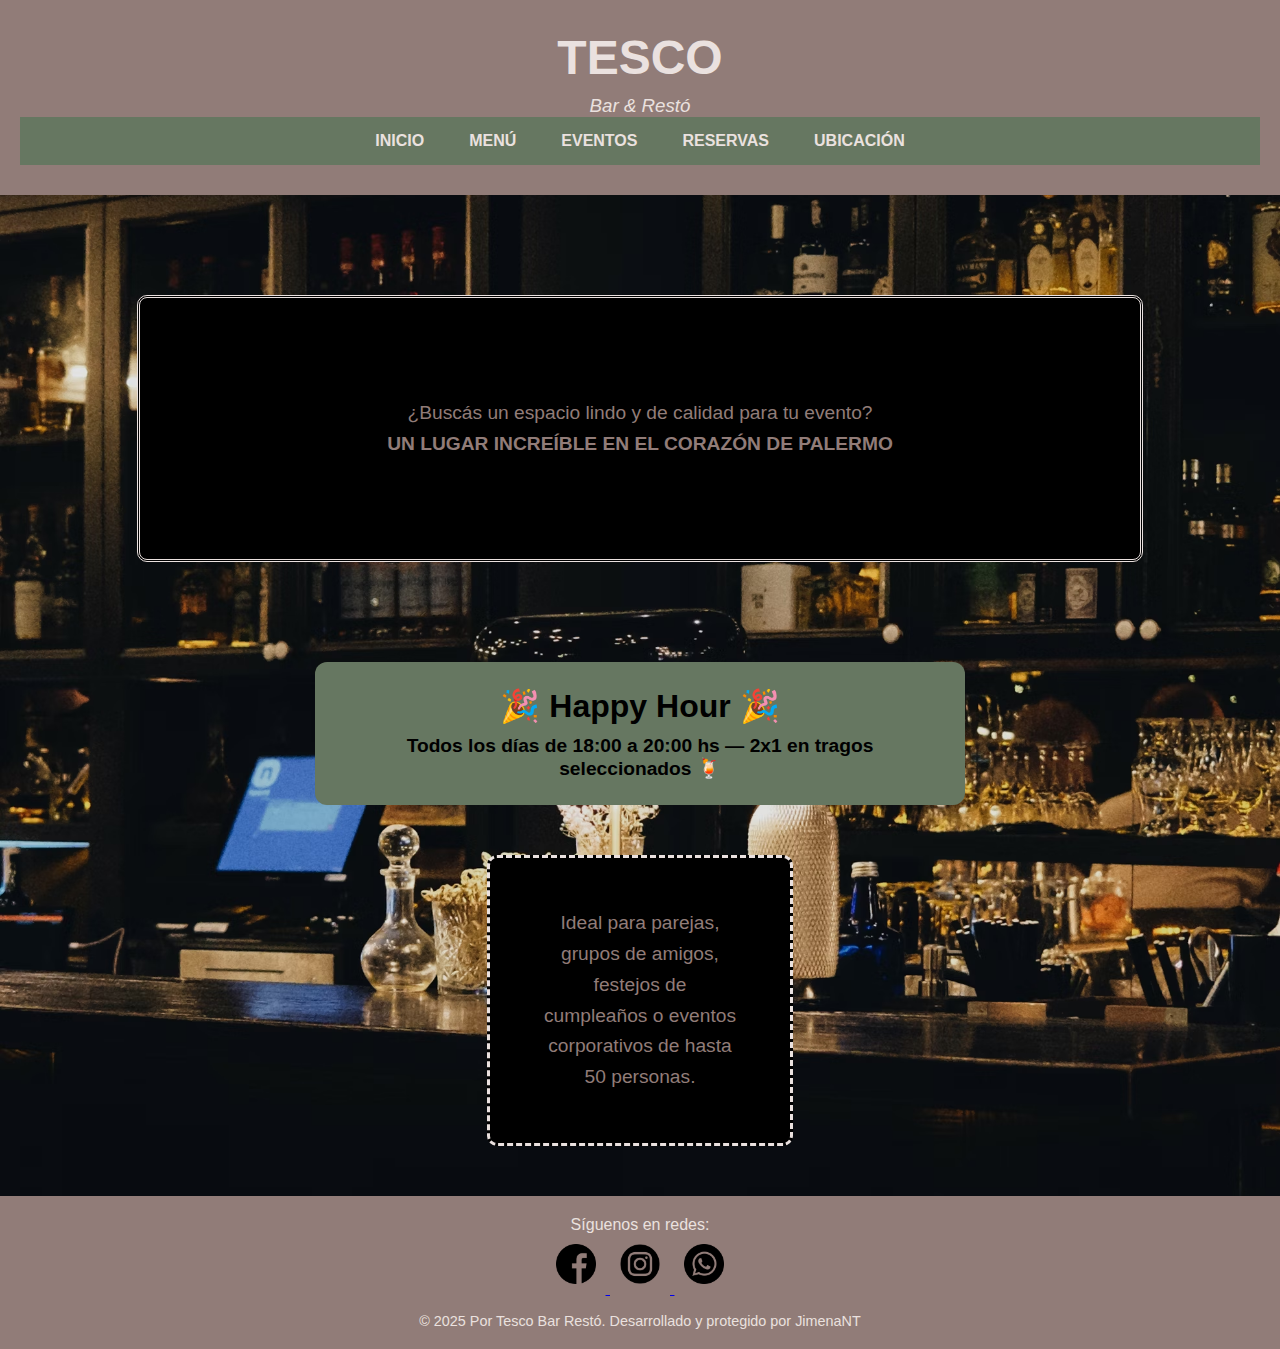
<file: Index.html>
<!DOCTYPE html>
<html lang="en">
<head>
    <meta charset="UTF-8">
    <meta name="viewport" content="width=device-width, initial-scale=1.0">
    <title>:: TESCO Resto Bar ::</title>
    <link rel="stylesheet" href="./assets/css/Style.css">
    <link rel="preconnect" href="https://fonts.googleapis.com">
    <link rel="preconnect" href="https://fonts.gstatic.com" crossorigin>
    <link href="https://fonts.googleapis.com/css2?family=Lobster&family=Ubuntu:ital,wght@0,300;0,400;0,500;0,700;1,300;1,400;1,500;1,700&family=WDXL+Lubrifont+TC&display=swap" rel="stylesheet">
</head>

   <!-- Encabezado -->
  <header>
    <h1>TESCO</h1>
    <h3>Bar & Restó</h3>

    <!-- Barra de navegación -->
    <nav>
      <ul>
        <li><a href="./Index.html">INICIO</a></li>
        <li><a href="./Carta.html" target="_blank">MENÚ</a></li>
        <li><a href="./Eventos.html" >EVENTOS</a></li>
        <li><a href="./Reservas.html" >RESERVAS</a></li>
        <li><a href="./Ubicacion.html" >UBICACIÓN</a></li>
      </ul>
    </nav>
  </header>

  <!-- Contenido principal -->
  <main>
    <section class="descripcion">
   <P>¿Buscás un espacio lindo y de calidad para tu evento?
    <br>
<strong>UN LUGAR INCREÍBLE EN EL CORAZÓN DE PALERMO</strong></P>
</section>
<section class="happy-hour">
  <h2>🎉 Happy Hour 🎉</h2>
  <p>Todos los días de 18:00 a 20:00 hs — 2x1 en tragos seleccionados 🍹</p>
</section>

<section class="desc2">
<p>Ideal para parejas, grupos de amigos, festejos de cumpleaños o eventos corporativos de hasta 50 personas. 
</P>
</section>
  </main>

  <!-- Pie de página -->
  <footer>
    <p>Síguenos en redes:</p>
    <a href="https://www.facebook.com" target="_blank">
    <img src="./assets/img/logo-facebook.png" alt="Facebook" class="logo">
    </a>
    <a href="https://www.instagram.com" target="_blank">
    <img src="./assets/img/logo-instagram.png" alt="Instagram" class="logo">
    </a>
    <a href="https://wa.me/1234567890" target="_blank">
    <img src="./assets/img/logo-whatsapp.png" alt="WhatsApp" class="logo">
    </a>

     <p class="footer-desc">© 2025 Por Tesco Bar Restó. Desarrollado y protegido por JimenaNT</p>
  </footer>

</body>
</html>
</file>
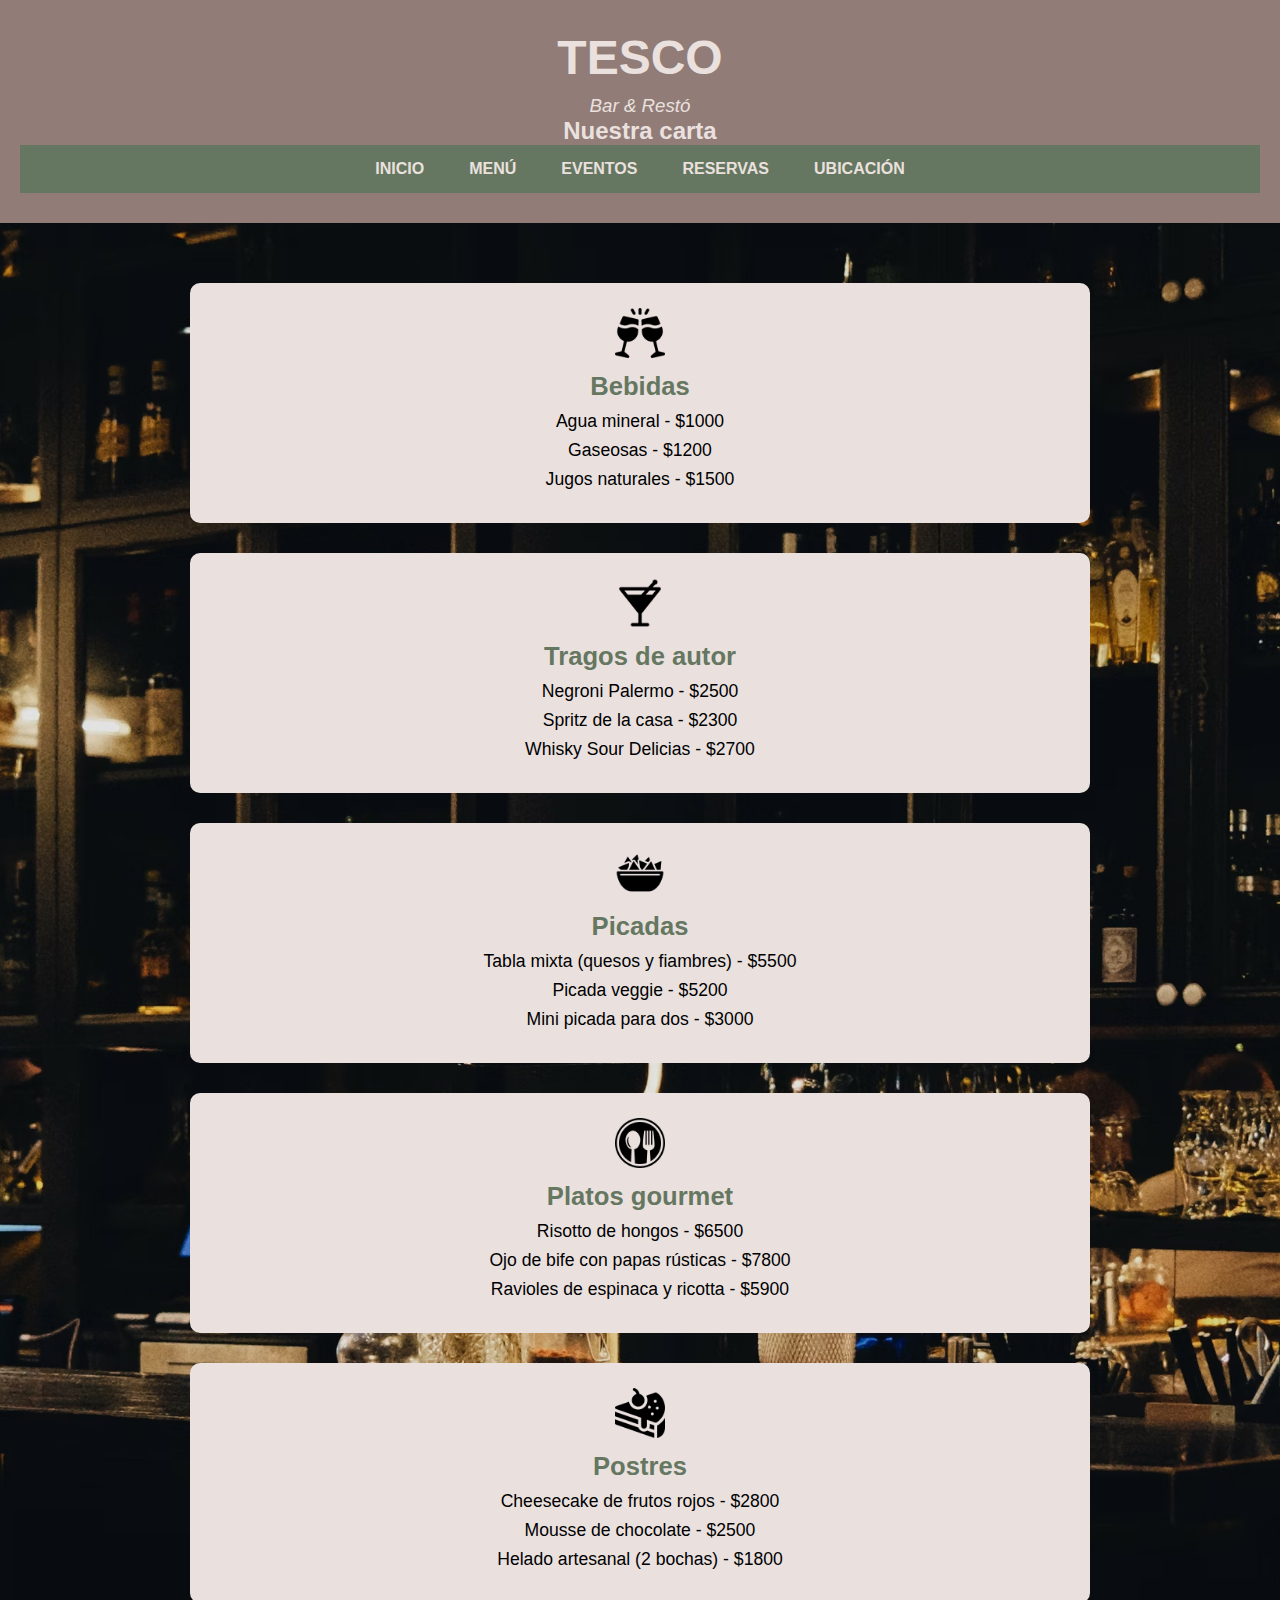
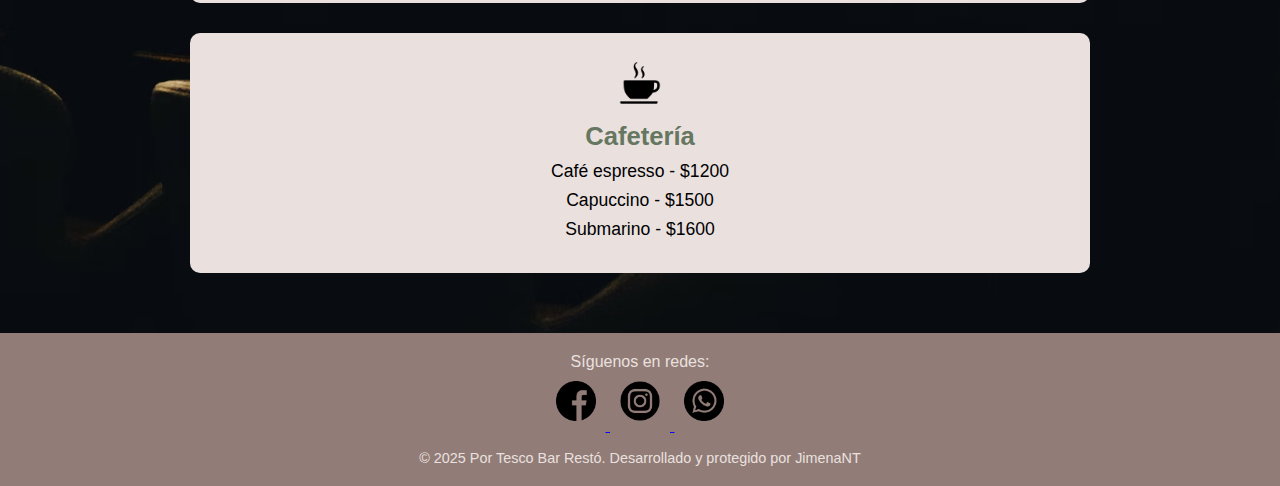
<file: Carta.html>
<!DOCTYPE html>
<html lang="es">
  <head>
    <meta charset="UTF-8" />
    <meta name="viewport" content="width=device-width, initial-scale=1.0" />
    <title>Carta - TESCO Bar & Restó</title>
    <link rel="stylesheet" href="./assets/css/Style.css" />
  </head>
  <body>
    <header>
      <h1>TESCO</h1>
      <h3>Bar & Restó</h3>
      <h2>Nuestra carta</h2>

      <nav>
        <ul>
          <li><a href="./Index.html">INICIO</a></li>
          <li><a href="./Carta.html" target="_blank">MENÚ</a></li>
          <li><a href="./Eventos.html">EVENTOS</a></li>
          <li><a href="./Reservas.html">RESERVAS</a></li>
          <li><a href="./Ubicacion.html">UBICACIÓN</a></li>
        </ul>
      </nav>
    </header>

    <main>
      <section class="carta">
        <!-- Sección: Bebidas -->
        <div class="categoria">
          <img
            src="./assets/img/icono-bebidas.png"
            alt="Bebidas"
            class="icono-carta"
          />
          <h2>Bebidas</h2>
          <ul>
            <li>Agua mineral - $1000</li>
            <li>Gaseosas - $1200</li>
            <li>Jugos naturales - $1500</li>
          </ul>
        </div>

        <!-- Sección: Tragos de autor -->
        <div class="categoria">
          <img
            src="./assets/img/icono-tragos.png"
            alt="Tragos de autor"
            class="icono-carta"
          />
          <h2>Tragos de autor</h2>
          <ul>
            <li>Negroni Palermo - $2500</li>
            <li>Spritz de la casa - $2300</li>
            <li>Whisky Sour Delicias - $2700</li>
          </ul>
        </div>

        <!-- Sección: Picadas -->
        <div class="categoria">
          <img
            src="./assets/img/icono-picadas.png"
            alt="Picadas"
            class="icono-carta"
          />
          <h2>Picadas</h2>
          <ul>
            <li>Tabla mixta (quesos y fiambres) - $5500</li>
            <li>Picada veggie - $5200</li>
            <li>Mini picada para dos - $3000</li>
          </ul>
        </div>

        <!-- Sección: Platos gourmet -->
        <div class="categoria">
          <img
            src="./assets/img/icono-platos.png"
            alt="Platos gourmet"
            class="icono-carta"
          />
          <h2>Platos gourmet</h2>
          <ul>
            <li>Risotto de hongos - $6500</li>
            <li>Ojo de bife con papas rústicas - $7800</li>
            <li>Ravioles de espinaca y ricotta - $5900</li>
          </ul>
        </div>

        <!-- Sección: Postres -->
        <div class="categoria">
          <img
            src="./assets/img/icono-postre.png"
            alt="Postres"
            class="icono-carta"
          />
          <h2>Postres</h2>
          <ul>
            <li>Cheesecake de frutos rojos - $2800</li>
            <li>Mousse de chocolate - $2500</li>
            <li>Helado artesanal (2 bochas) - $1800</li>
          </ul>
        </div>

        <!-- Sección: Cafetería -->
        <div class="categoria">
          <img
            src="./assets/img/icono-cafe.png"
            alt="Cafetería"
            class="icono-carta"
          />
          <h2>Cafetería</h2>
          <ul>
            <li>Café espresso - $1200</li>
            <li>Capuccino - $1500</li>
            <li>Submarino - $1600</li>
          </ul>
        </div>
      </section>
    </main>

    <footer>
      <p>Síguenos en redes:</p>

      <a href="https://www.facebook.com" target="_blank">
        <img src="./assets/img/logo-facebook.png" alt="Facebook" class="logo" />
      </a>
      <a href="https://www.instagram.com" target="_blank">
        <img
          src="./assets/img/logo-instagram.png"
          alt="Instagram"
          class="logo"
        />
      </a>
      <a href="https://wa.me/1234567890" target="_blank">
        <img src="./assets/img/logo-whatsapp.png" alt="WhatsApp" class="logo" />
      </a>

      <p class="footer-desc">
        © 2025 Por Tesco Bar Restó. Desarrollado y protegido por JimenaNT
      </p>
    </footer>
  </body>
</html>
</file>
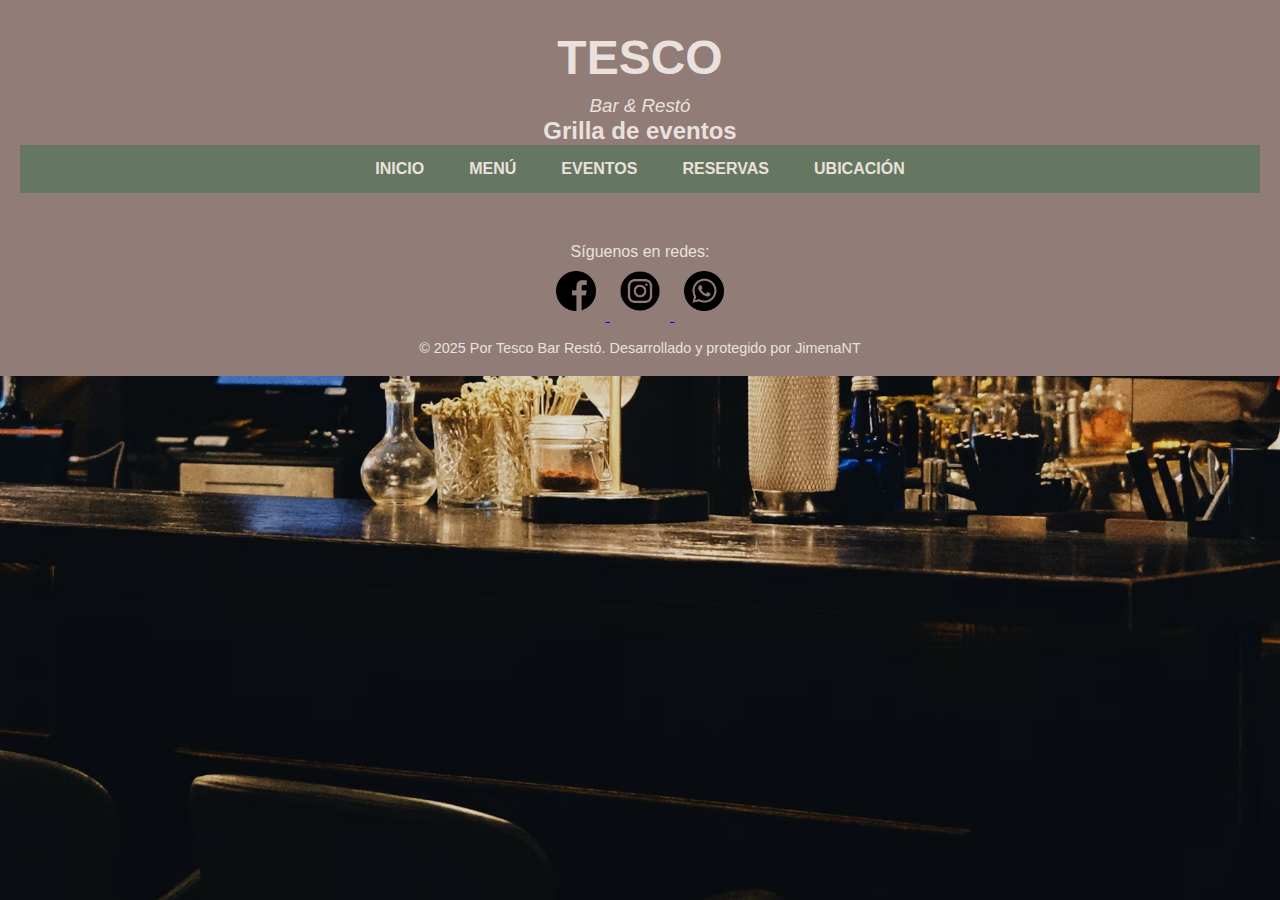
<file: Eventos.html>
<!DOCTYPE html>
<html lang="es">
<head>
  <meta charset="UTF-8" />
  <meta name="viewport" content="width=device-width, initial-scale=1.0"/>
  <title>Reservas - TESCO Bar & Restó</title>
  <link rel="stylesheet" href="./assets/css/Style.css" />
</head>
<body>

  <header>
    <h1>TESCO</h1>
    <H3>Bar & Restó</H3>
    <h2>Grilla de eventos</h2>
    
    <nav>
      <ul>
         <li><a href="./Index.html">INICIO</a></li>
        <li><a href="./Carta.html" target="_blank">MENÚ</a></li>
        <li><a href="./Eventos.html" >EVENTOS</a></li>
        <li><a href="./Reservas.html" >RESERVAS</a></li>
        <li><a href="./Ubicacion.html" >UBICACIÓN</a></li>
      </ul>
    </nav>
  </header>

  <main>
   
  </main>

  <footer>
    <p>Síguenos en redes:</p>

    <a href="https://www.facebook.com" target="_blank">
    <img src="./assets/img/logo-facebook.png" alt="Facebook" class="logo">
    </a>
    <a href="https://www.instagram.com" target="_blank">
    <img src="./assets/img/logo-instagram.png" alt="Instagram" class="logo">
    </a>
    <a href="https://wa.me/1234567890" target="_blank">
    <img src="./assets/img/logo-whatsapp.png" alt="WhatsApp" class="logo">
    </a>


    <p class="footer-desc">© 2025 Por Tesco Bar Restó. Desarrollado y protegido por JimenaNT</p>
  </footer>

  
</body>
</html>
</file>
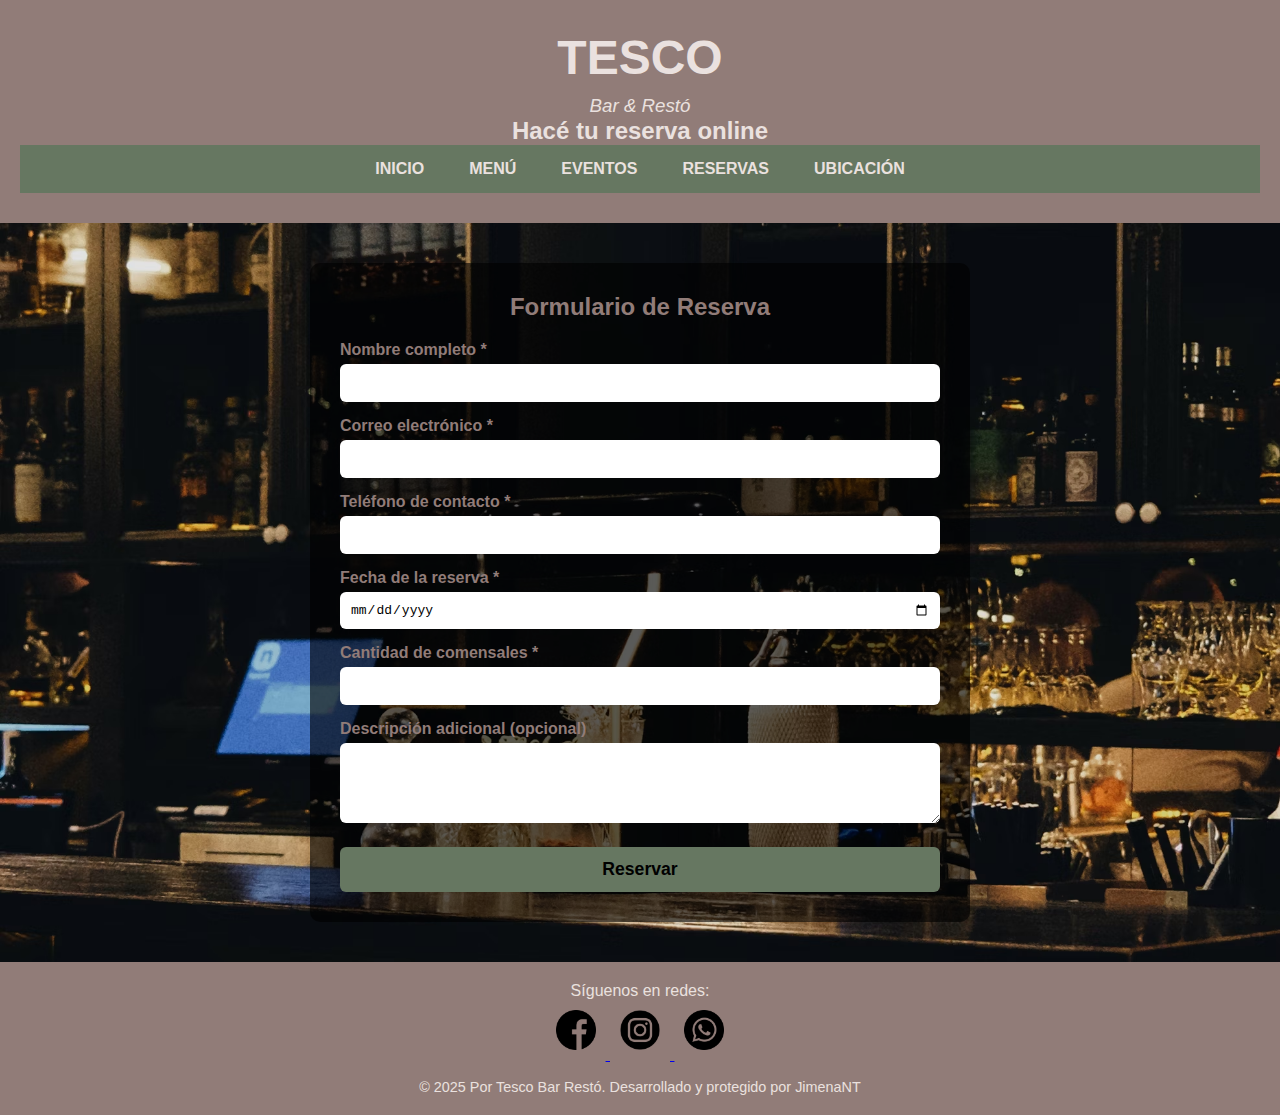
<file: Reservas.html>
<!DOCTYPE html>
<html lang="es">
  <head>
    <meta charset="UTF-8" />
    <meta name="viewport" content="width=device-width, initial-scale=1.0" />
    <title>Reservas - TESCO Bar & Restó</title>
    <link rel="stylesheet" href="./assets/css/Style.css" />
  </head>
  <body>
    <header>
      <h1>TESCO</h1>
      <h3>Bar & Restó</h3>
      <h2>Hacé tu reserva online</h2>

      <nav>
        <ul>
          <li><a href="./Index.html">INICIO</a></li>
          <li><a href="./Carta.html" target="_blank">MENÚ</a></li>
          <li><a href="./Eventos.html">EVENTOS</a></li>
          <li><a href="./Reservas.html">RESERVAS</a></li>
          <li><a href="./Ubicacion.html">UBICACIÓN</a></li>
        </ul>
      </nav>
    </header>

    <main>
      <section class="formulario">
        <h2>Formulario de Reserva</h2>
        <form action="#" method="POST">
          <label for="nombre">Nombre completo *</label>
          <input type="text" id="nombre" name="nombre" required />

          <label for="email">Correo electrónico *</label>
          <input type="email" id="email" name="email" required />

          <label for="telefono">Teléfono de contacto *</label>
          <input type="tel" id="telefono" name="telefono" required />

          <label for="fecha">Fecha de la reserva *</label>
          <input type="date" id="fecha" name="fecha" required />

          <label for="comensales">Cantidad de comensales *</label>
          <input
            type="number"
            id="comensales"
            name="comensales"
            min="1"
            max="50"
            required
          />

          <label for="descripcion">Descripción adicional (opcional)</label>
          <textarea id="descripcion" name="descripcion" rows="4"></textarea>

          <button type="submit">Reservar</button>
        </form>
      </section>
    </main>

    <footer>
      <p>Síguenos en redes:</p>

      <a href="https://www.facebook.com" target="_blank">
        <img src="./assets/img/logo-facebook.png" alt="Facebook" class="logo" />
      </a>
      <a href="https://www.instagram.com" target="_blank">
        <img
          src="./assets/img/logo-instagram.png"
          alt="Instagram"
          class="logo"
        />
      </a>
      <a href="https://wa.me/1234567890" target="_blank">
        <img src="./assets/img/logo-whatsapp.png" alt="WhatsApp" class="logo" />
      </a>

      <p class="footer-desc">
        © 2025 Por Tesco Bar Restó. Desarrollado y protegido por JimenaNT
      </p>
    </footer>

    <script src="app.js"></script>
  </body>
</html>
</file>
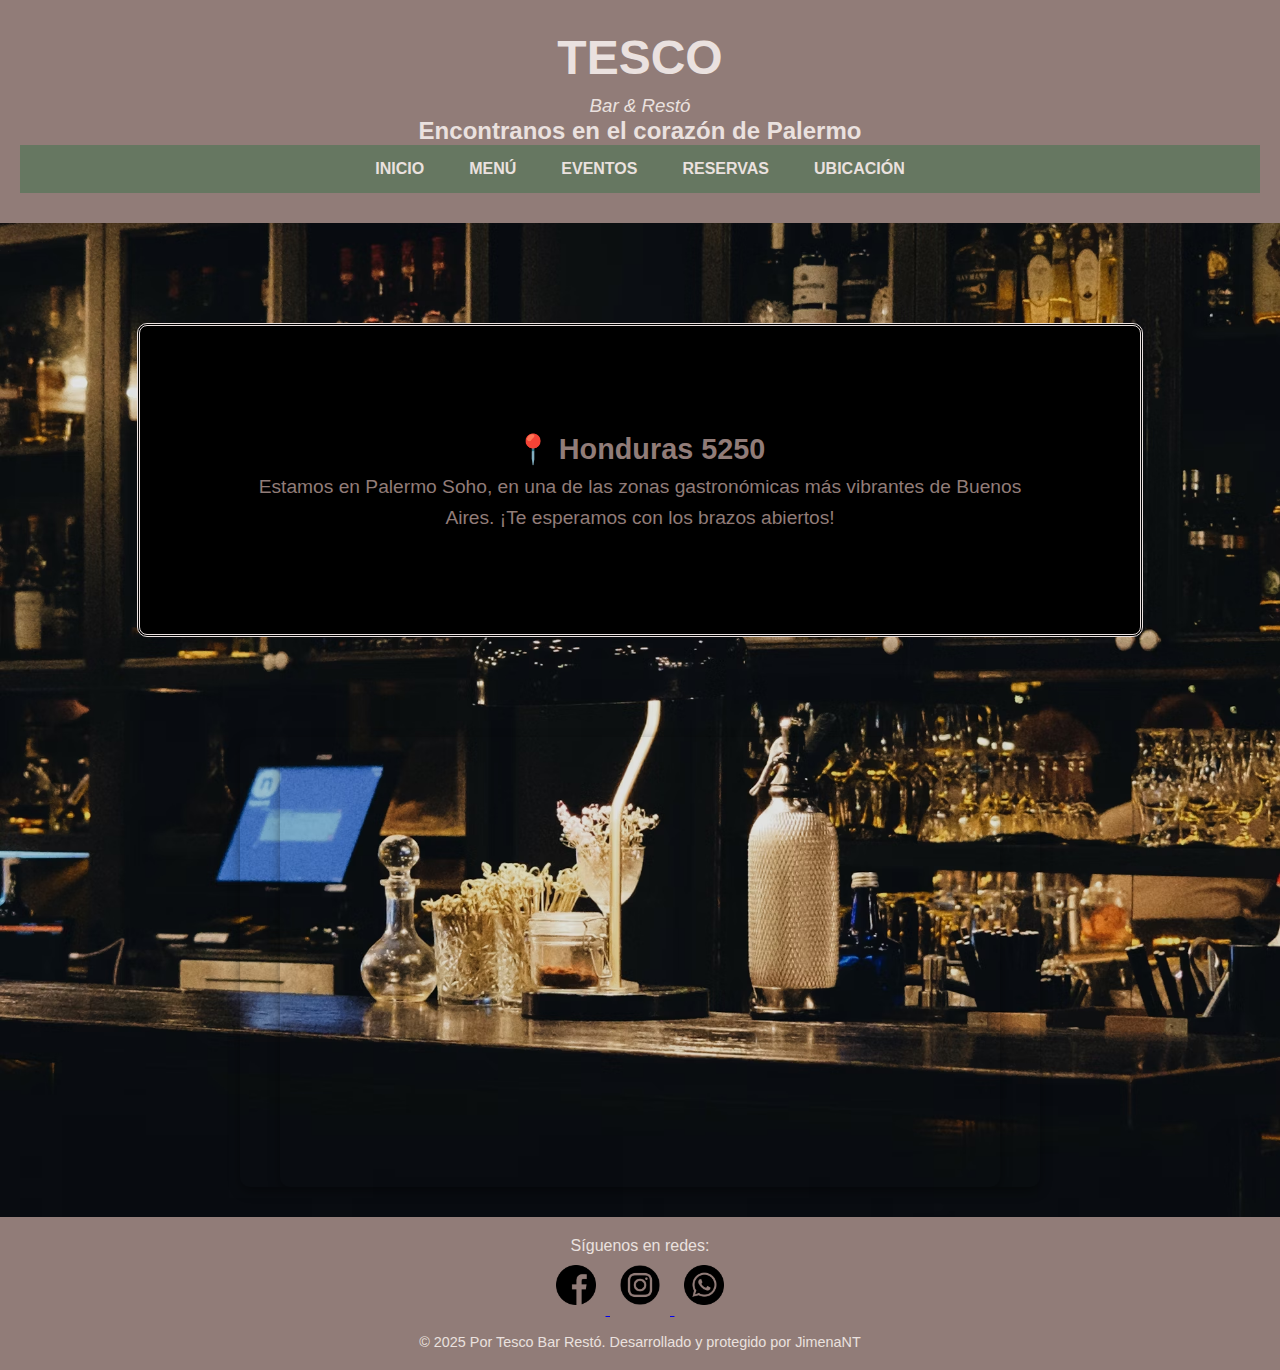
<file: Ubicacion.html>
<!DOCTYPE html>
<html lang="es">
<head>
  <meta charset="UTF-8">
  <meta name="viewport" content="width=device-width, initial-scale=1.0">
  <title>Ubicación - TESCO Bar & Restó</title>
  <link rel="stylesheet" href="./assets/css/Style.css">
</head>
<body>

  <header>
    <h1>TESCO</h1>
    <H3>Bar & Restó</H3>
    <h2>Encontranos en el corazón de Palermo</h2>
    
    <!-- Barra de navegación -->
    <nav>
      <ul>
         <li><a href="./Index.html">INICIO</a></li>
        <li><a href="./Carta.html" target="_blank">MENÚ</a></li>
        <li><a href="./Eventos.html" >EVENTOS</a></li>
        <li><a href="./Reservas.html" >RESERVAS</a></li>
        <li><a href="./Ubicacion.html" >UBICACIÓN</a></li>
      </ul>
    </nav>
  </header>

  <main>
    <section class="descripcion">
      <h2>📍 Honduras 5250</h2>
      <p>Estamos en Palermo Soho, en una de las zonas gastronómicas más vibrantes de Buenos Aires. ¡Te esperamos con los brazos abiertos!</p>
    </section>

    <section class="mapa">
        <div class="mapa-contenedor">
      <iframe src="https://www.google.com/maps/embed?pb=!1m14!1m12!1m3!1d5524.05838330582!2d-58.43209702071315!3d-34.58835996480887!2m3!1f0!2f0!3f0!3m2!1i1024!2i768!4f13.1!5e0!3m2!1ses-419!2sar!4v1748634270220!5m2!1ses-419!2sar"
      width="600"
      height="450"
      style="border:0;"
      allowfullscreen=""
      loading="lazy"
      referrerpolicy="no-referrer-when-downgrade">
    </iframe>
    </div>
    </section>
  </main>

  <footer>
    <p>Síguenos en redes:</p>

    <a href="https://www.facebook.com" target="_blank">
    <img src="./assets/img/logo-facebook.png" alt="Facebook" class="logo">
    </a>
    <a href="https://www.instagram.com" target="_blank">
    <img src="./assets/img/logo-instagram.png" alt="Instagram" class="logo">
    </a>
    <a href="https://wa.me/1234567890" target="_blank">
    <img src="./assets/img/logo-whatsapp.png" alt="WhatsApp" class="logo">
    </a>


    <p class="footer-desc">© 2025 Por Tesco Bar Restó. Desarrollado y protegido por JimenaNT</p>
  </footer>

</body>
</html>
</file>
<file: assets/css/Style.css>
:root {
  --Color-Fondo: #000000;
  --Color-Primario: #eae1df;
  --Color-Secundario: #b79492;
  --Color-Terciario: #917c78;
  --Color-Cuaternario: #545e56;
  --Color-Quinario: #667761;
}

* {
  padding: 0px;
  margin: 0px;
}
/* Fondo general del body */
body {
  margin: 0;
  font-family: Arial, sans-serif;
  background-image: url(../img/Foto01.avif);
  background-size: cover;
  background-position: center;
  background-repeat: no-repeat;
  color: var(--Color-Primario);
}

/* Encabezado */
header {
  text-align: center;
  padding: 30px 20px;
  background-color: var(--Color-Terciario);
}

h1 {
  font-size: 3em;
  margin: 0;
}

h3 {
  margin-top: 10px;
  font-weight: normal;
  font-style: italic;
}

/* Navegación */
nav ul {
  list-style: none;
  padding: 0;
  display: flex;
  justify-content: center;
  gap: 25px;
  background-color: var(--Color-Quinario);
  margin: 0;
}

nav a {
  text-decoration: none;
  color: var(--Color-Primario);
  font-weight: bold;
  padding: 15px 10px;
  display: block;
}

nav a:hover {
  background-color: var(--Color-Terciario);
  color: black;
}

/* Pie */
footer {
  text-align: center;
  padding: 20px;
  background-color: var(--Color-Terciario);
}

.logo {
  width: 40px;
  margin: 10px;
}
.descripcion {
  max-width: 800px;
  margin: 100px auto;
  background-color: var(--Color-Fondo);
  padding: 100px 100px;
  border-radius: 10px;
  color: var(--Color-Terciario);
  font-size: 1.2em;
  line-height: 1.6;
  text-align: center;
  position: inherit;
  border-style: double;
  border-color: var(--Color-Primario);
}
.happy-hour {
  max-width: 600px;
  margin: 30px auto;
  padding: 25px;
  background-color: var(--Color-Quinario);
  color: var(--Color-Fondo);
  text-align: center;
  font-weight: bold;
  border-radius: 12px;
}

.happy-hour h2 {
  margin-bottom: 10px;
  font-size: 2em;
}

.happy-hour p {
  margin: 0;
  font-size: 1.2em;
}
.desc2 {
  max-width: 200px;
  margin: 50px auto;
  background-color: var(--Color-Fondo);
  padding: 50px 50px;
  border-radius: 10px;
  color: var(--Color-Terciario);
  font-size: 1.2em;
  line-height: 1.6;
  text-align: center;
  position: relative;
  border-style: dashed;
  border-color: var(--Color-Primario);
}
@media (max-width: 768px) {
  header h1 {
    font-size: 1.8em;
  }

  header h3 {
    font-size: 1em;
  }

  nav ul {
    flex-direction: column;
    gap: 0;
  }

  nav a {
    padding: 12px;
    border-bottom: 1px solid rgba(255, 255, 255, 0.2);
  }

  .descripcion,
  .happy-hour,
  .happy-hour-fijo,
  .happy-hour-centro {
    margin: 15px 10px;
    font-size: 1em;
    padding: 10px 15px;
  }

  footer {
    font-size: 0.85em;
    padding: 10px;
  }

  .logo {
    width: 28px;
    margin: 4px;
  }

  main {
    flex-direction: column;
    padding: 10px;
  }
}
.footer-desc {
  margin-top: 15px;
  font-size: 0.9em;
  color: var(--Color-Primario);
}
.mapa {
  max-width: 800px;
  margin: 30px auto;
  border-radius: 10px;
  overflow: hidden;
  box-shadow: 0 4px 12px rgba(0, 0, 0, 0.4);
}
.mapa-contenedor {
  position: relative;
  padding-bottom: 56.25%; /* Proporción 16:9 */
  height: 0;
  overflow: hidden;
  border-radius: 10px;
  max-width: 90%;
  margin: 0 auto;
  box-shadow: 0 4px 12px rgba(0, 0, 0, 0.4);
}

.mapa-contenedor iframe {
  position: absolute;
  top: 0;
  left: 0;
  width: 100%;
  height: 100%;
  border: 0;
}

.formulario {
  max-width: 600px;
  margin: 40px auto;
  background-color: rgba(0, 0, 0, 0.6);
  padding: 30px;
  border-radius: 10px;
  color: var(--Color-Terciario);
}

.formulario h2 {
  text-align: center;
  margin-bottom: 20px;
}

.formulario label {
  display: block;
  margin: 15px 0 5px;
  font-weight: bold;
}

.formulario input,
.formulario textarea {
  width: 100%;
  padding: 10px;
  border: none;
  border-radius: 6px;
  font-size: 1em;
  box-sizing: border-box;
}

.formulario button {
  margin-top: 20px;
  width: 100%;
  padding: 12px;
  background-color: var(--Color-Quinario);
  border: none;
  color: var(--Color-Fondo);
  font-size: 1.1em;
  font-weight: bold;
  border-radius: 6px;
}

.formulario button:hover {
  background-color: #ffaa33;
}

.carta {
  max-width: 900px;
  margin: 40px auto;
  padding: 20px;
  display: flex;
  flex-direction: column;
  gap: 30px;
}

.categoria {
  background-color: var(--Color-Primario);
  padding: 25px;
  border-radius: 10px;
  color: var(--Color-Fondo);
  text-align: center;
}

.icono-carta {
  width: 50px;
  margin-bottom: 10px;
}

.categoria h2 {
  margin-bottom: 10px;
  font-size: 1.6em;
  color: var(--Color-Quinario);
}

.categoria ul {
  list-style: none;
  padding: 0;
}

.categoria ul li {
  margin: 8px 0;
  font-size: 1.1em;
}
</file>
